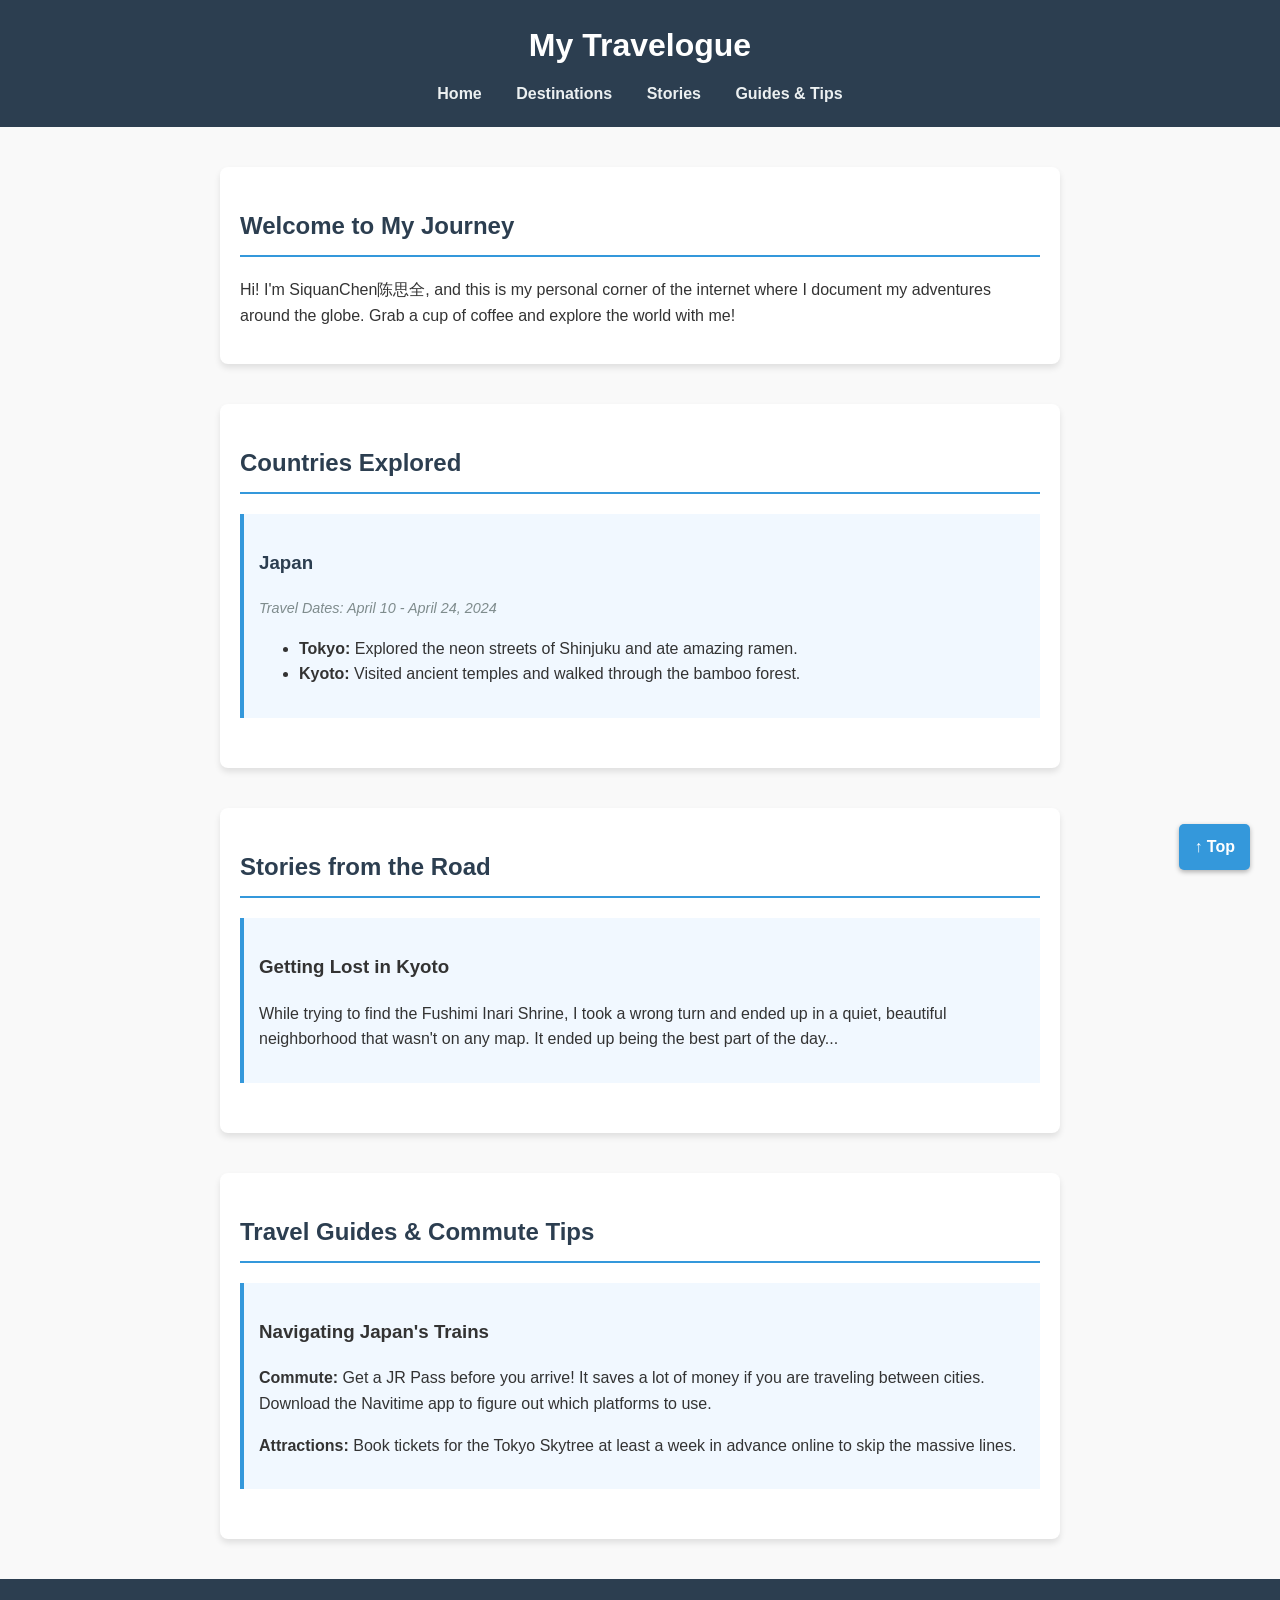
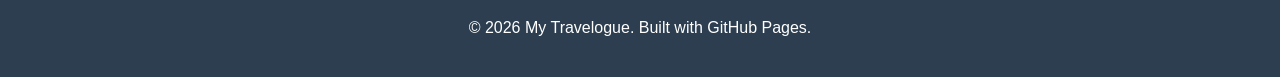
<file: index.html>
<!DOCTYPE html>
<html lang="en">
<head>
    <meta charset="UTF-8">
    <meta name="viewport" content="width=device-width, initial-scale=1.0">
    <title>My Travelogue</title>
    <link rel="stylesheet" href="style.css">
</head>
<body>

    <!-- NAVIGATION MENU (Your Bookmarks) -->
    <header>
        <h1>My Travelogue</h1>
        <nav>
            <a href="#home">Home</a>
            <a href="#countries">Destinations</a>
            <a href="#stories">Stories</a>
            <a href="#guidelines">Guides & Tips</a>
        </nav>
    </header>

    <!-- SECTION 1: HOME -->
    <section id="home">
        <h2>Welcome to My Journey</h2>
        <p>Hi! I'm SiquanChen陈思全, and this is my personal corner of the internet where I document my adventures around the globe. Grab a cup of coffee and explore the world with me!</p>
    </section>

    <!-- SECTION 2: COUNTRIES & PLACES -->
    <section id="countries">
        <h2>Countries Explored</h2>
        
    <div class="destination-card">
        <h3><a href="japan.html" class="country-link">Japan</a></h3>
        <p class="date">Travel Dates: April 10 - April 24, 2024</p>
        <ul>
            <li><strong>Tokyo:</strong> Explored the neon streets of Shinjuku and ate amazing ramen.</li>
            <li><strong>Kyoto:</strong> Visited ancient temples and walked through the bamboo forest.</li>
        </ul>
    </div>
        
        <!-- You can copy/paste the block above here to add a new country later! -->

    </section>

    <!-- SECTION 3: STORIES BEHIND PLACES -->
    <section id="stories">
        <h2>Stories from the Road</h2>
        
        <!-- Template for a Story -->
        <article class="story">
            <h3>Getting Lost in Kyoto</h3>
            <p>While trying to find the Fushimi Inari Shrine, I took a wrong turn and ended up in a quiet, beautiful neighborhood that wasn't on any map. It ended up being the best part of the day...</p>
        </article>

    </section>

    <!-- SECTION 4: ATTRACTIONS & GUIDELINES -->
    <section id="guidelines">
        <h2>Travel Guides & Commute Tips</h2>
        
        <!-- Template for a Guide -->
        <div class="guide-box">
            <h3>Navigating Japan's Trains</h3>
            <p><strong>Commute:</strong> Get a JR Pass before you arrive! It saves a lot of money if you are traveling between cities. Download the Navitime app to figure out which platforms to use.</p>
            <p><strong>Attractions:</strong> Book tickets for the Tokyo Skytree at least a week in advance online to skip the massive lines.</p>
        </div>

    </section>

    <!-- BACK TO TOP BUTTON -->
    <a href="#home" class="back-to-top">↑ Top</a>

    <footer>
        <p>&copy; 2026 My Travelogue. Built with GitHub Pages.</p>
    </footer>

</body>
</html>
</file>
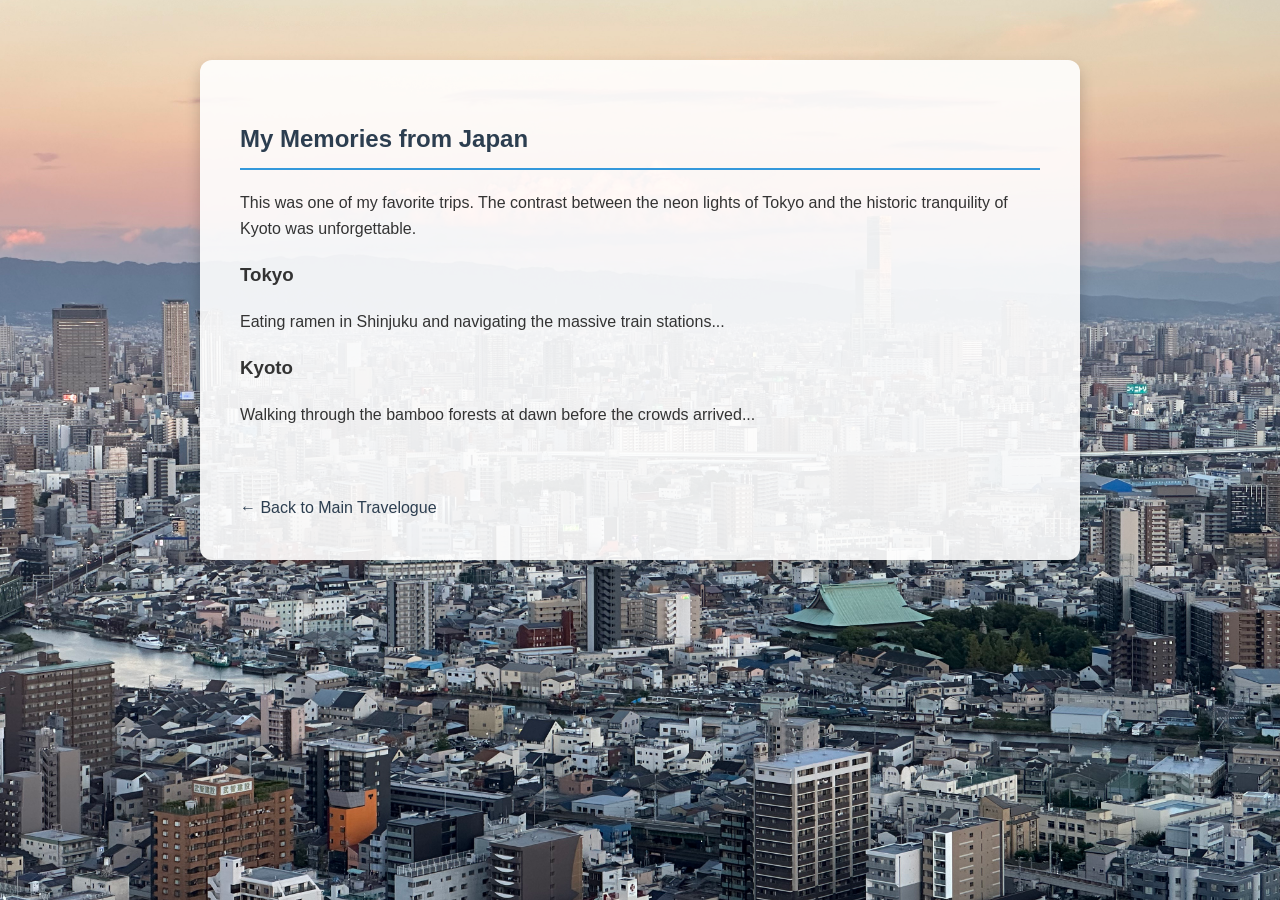
<file: japan.html>
<!DOCTYPE html>
<html lang="en">
<head>
    <meta charset="UTF-8">
    <meta name="viewport" content="width=device-width, initial-scale=1.0">
    
    <title>Japan - My Travelogue</title>
    
    <link rel="stylesheet" href="style.css">
    
    <style>
        body {
            /* EDIT 2: Change the background image file name */
            background-image: url('Images/japan-bg.jpg'); 
            
            background-size: cover;          
            background-position: center;     
            background-attachment: fixed;    
            background-repeat: no-repeat;
        }

        .glass-container {
            max-width: 800px;
            margin: 60px auto;
            padding: 40px;
            background-color: rgba(255, 255, 255, 0.90); /* 90% white background */
            border-radius: 12px;
            box-shadow: 0 8px 16px rgba(0,0,0,0.2);
        }

        /* Makes photos inside the template fit nicely */
        .travel-photo {
            width: 100%;
            border-radius: 8px;
            margin-top: 20px;
        }
    </style>
</head>
<body>

    <div class="glass-container">
        <h2>My Memories from Japan</h2>
        
        <p>This was one of my favorite trips. The contrast between the neon lights of Tokyo and the historic tranquility of Kyoto was unforgettable.</p>
        
        <h3>Tokyo</h3>
        <p>Eating ramen in Shinjuku and navigating the massive train stations...</p>

        <h3>Kyoto</h3>
        <p>Walking through the bamboo forests at dawn before the crowds arrived...</p>
        
        <br><br>
        <a href="index.html" class="country-link">← Back to Main Travelogue</a>
    </div>

</body>
</html>
</file>
<file: style.css>
/* Enable smooth scrolling and prevent header overlap */
html {
    scroll-behavior: smooth;
    scroll-padding-top: 80px; 
}

/* Basic reset and font setup */
body {
    font-family: 'Segoe UI', Tahoma, Geneva, Verdana, sans-serif;
    line-height: 1.6;
    margin: 0;
    padding: 0;
    color: #333;
    background-color: #f9f9f9;
}

/* Header and Navigation */
header {
    background-color: #2c3e50;
    color: white;
    text-align: center;
    padding: 20px 0;
    position: sticky;
    top: 0;
    z-index: 1000; /* Keeps header above other content */
}

header h1 {
    margin: 0 0 10px 0;
}

nav a {
    color: #ecf0f1;
    text-decoration: none;
    margin: 0 15px;
    font-weight: bold;
}

nav a:hover {
    color: #3498db;
}

/* Section Layout */
section {
    max-width: 800px;
    margin: 40px auto;
    padding: 20px;
    background: white;
    border-radius: 8px;
    box-shadow: 0 4px 6px rgba(0,0,0,0.1);
}

h2 {
    color: #2c3e50;
    border-bottom: 2px solid #3498db;
    padding-bottom: 10px;
}

/* Specific Card Styles */
.destination-card, .story, .guide-box {
    margin-bottom: 30px;
    padding: 15px;
    background-color: #f1f8ff;
    border-left: 4px solid #3498db;
}

.date {
    font-style: italic;
    color: #7f8c8d;
    font-size: 0.9em;
}

/* Back to Top Floating Button */
.back-to-top {
    position: fixed;
    bottom: 30px;
    right: 30px;
    background-color: #3498db;
    color: white;
    padding: 10px 15px;
    text-decoration: none;
    border-radius: 5px;
    font-weight: bold;
    box-shadow: 0 2px 5px rgba(0,0,0,0.3);
    z-index: 1000;
}

.back-to-top:hover {
    background-color: #2c3e50;
}

/* Footer */
footer {
    text-align: center;
    padding: 20px;
    background-color: #2c3e50;
    color: white;
    margin-top: 40px;
}

/* Styling for the country links */
.country-link {
    color: #2c3e50;
    text-decoration: none;
    transition: color 0.3s ease;
}

.country-link:hover {
    color: #3498db;
    text-decoration: underline;
}
</file>
